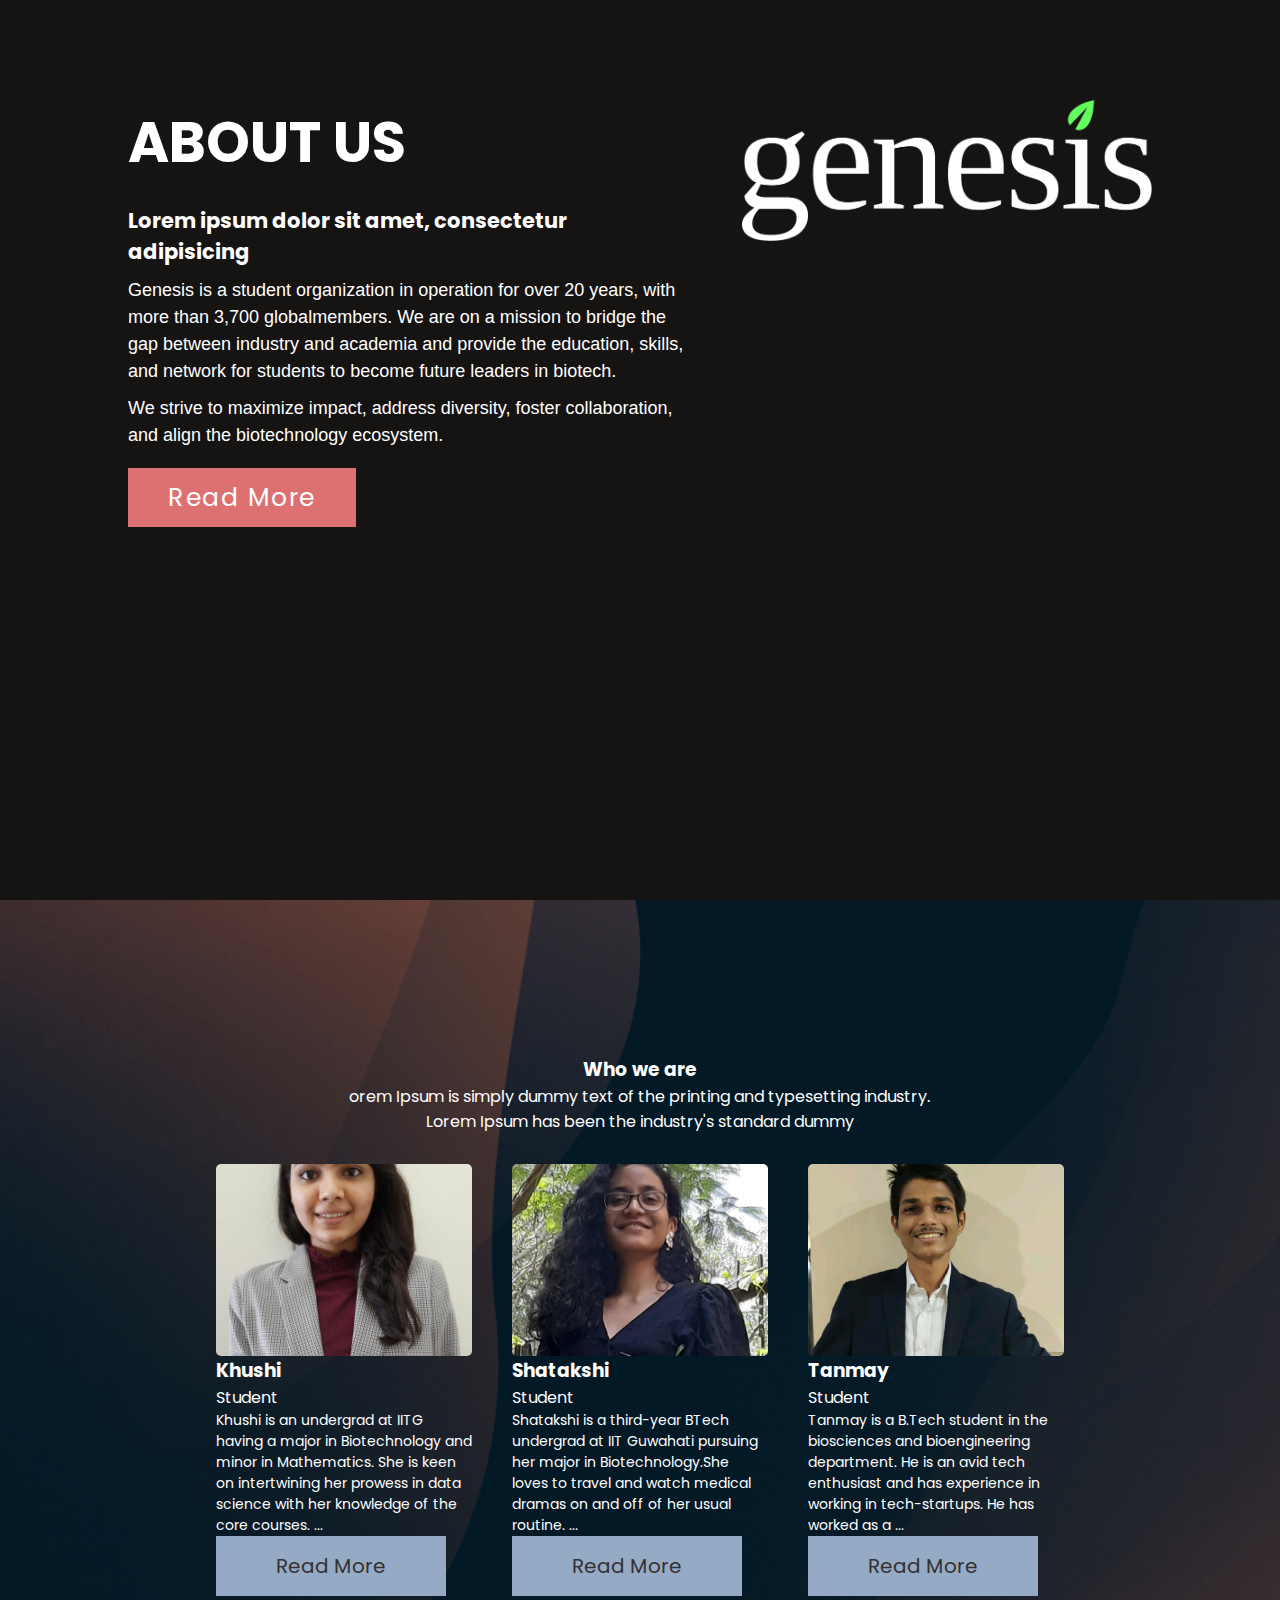
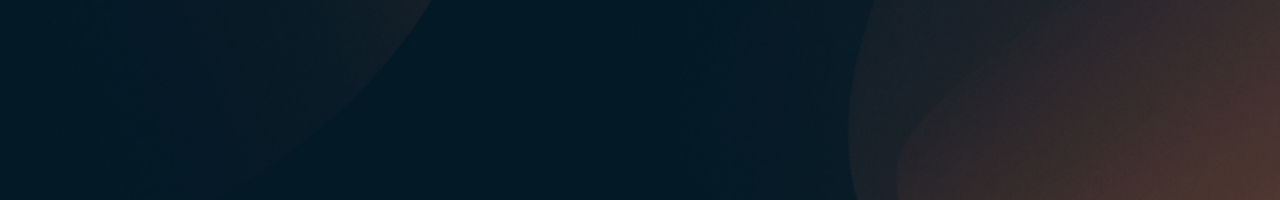
<file: About Us/index.html>
<!DOCTYPE html>
<html>

<head>
	<title>about US UI</title>
	<link rel="stylesheet" type="text/css" href="style.css">
	<link href="https://fonts.googleapis.com/css?family=Dancing+Script|Indie+Flower|Montserrat|Quicksand&display=swap"
		rel="stylesheet">

</head>

<body>

	<div class="section">
		<div class="container">
			<div class="content-section">
				<div class="title">
					<h1>About Us</h1>
				</div>
				<div class="content">
					<h3>Lorem ipsum dolor sit amet, consectetur adipisicing</h3>
					<p>Genesis is a student organization in operation for over 20 years, with more than
						3,700
						globalmembers. We are on a mission to bridge the gap between industry and academia
						and provide the
						education, skills, and network for students to become future leaders in biotech.</p>
					<p>
						We strive to maximize impact, address diversity, foster collaboration, and align the
						biotechnology ecosystem.
					</p>
					<div class="button">
						<a href="">Read More</a>
					</div>
				</div>
				<div class="social">
					<a href=""><i class="fab fa-facebook-f"></i></a>
					<a href=""><i class="fab fa-twitter"></i></a>
					<a href=""><i class="fab fa-instagram"></i></a>
				</div>
			</div>
			<div class="image-section">
				<img src="iimg1.png">
			</div>
		</div>
	</div>






	<div class="container1">

		<div class="about-us">
			<div class="who-we-are">
				<h3>Who we are</h3>
				<span>orem Ipsum is simply dummy text of the printing and typesetting industry. Lorem Ipsum has been the
					industry's standard dummy</span>
			</div>
			<div class="cards">
				<div class="card">
					<div class="card-img card-img1"></div>
					<div class="card-body">
						<h3>Khushi</h3>
						<span>Student</span>
						<p class="text">Khushi is an undergrad at IITG having a major in Biotechnology and minor in Mathematics. She
							is keen on intertwining her prowess in data science with her knowledge of the core courses.
							<span class="dots"> ...</span> <span class="moreText">Currently working on a research project under a US-based startup focused on precision
							medicine. She will be interning at Goldman Sachs as a Summer Analyst in 2022.</span></p>
							<button class="read-more-btn">Read More</button>
					</div>
				</div>


				<div class="card">
					<div class="card-img card-img2"></div>
					<card class="card-body">
						<h3>Shatakshi</h3>
						<span>Student</span>
						<p class="text1">Shatakshi is a third-year BTech undergrad at IIT Guwahati pursuing her major in
							Biotechnology.She loves to travel and watch medical dramas on and off of her usual routine.
							<span class="dots1"> ...</span> <span class="moreText1">She wishes to pursue her career in the domain of technology. She is currently also
							associated with the college's placement cell. Her passion for fitness drove her to be a part
							of the Sports Board.</span></p>
							<button class="read-more-btn1">Read More</button>
					</card>
				</div>

				<div class="card">
					<div class="card-img card-img3"></div>
					<card class="card-body">
						<h3>Tanmay</h3>
						<span>Student</span>
						<p class="text2">Tanmay is a B.Tech student in the biosciences and bioengineering department. He is an avid
							tech enthusiast and has experience in working in tech-startups. He has worked as a
							<span class="dots2"> ...</span> <span class="moreText2">web-developer intern with Edunaut. His love for books and words made him chose the position
							of the content head.He is very curious about his health along studies </span></p>
							<button class="read-more-btn2">Read More</button>
					</card>
				</div>




			</div>

			<div class="social-media">
				<i class="fa fa-github" style="font-size:24px"></i>
				<i class="fa fa-linkedin" style="font-size:24px"></i>
				<i class="fa fa-twitter" style="font-size:24px"></i>
				<i class="fa fa-facebook" style="font-size:24px"></i>
			</div>
		</div>

		<script src="./main.js"></script>


</body>

</html>
</file>
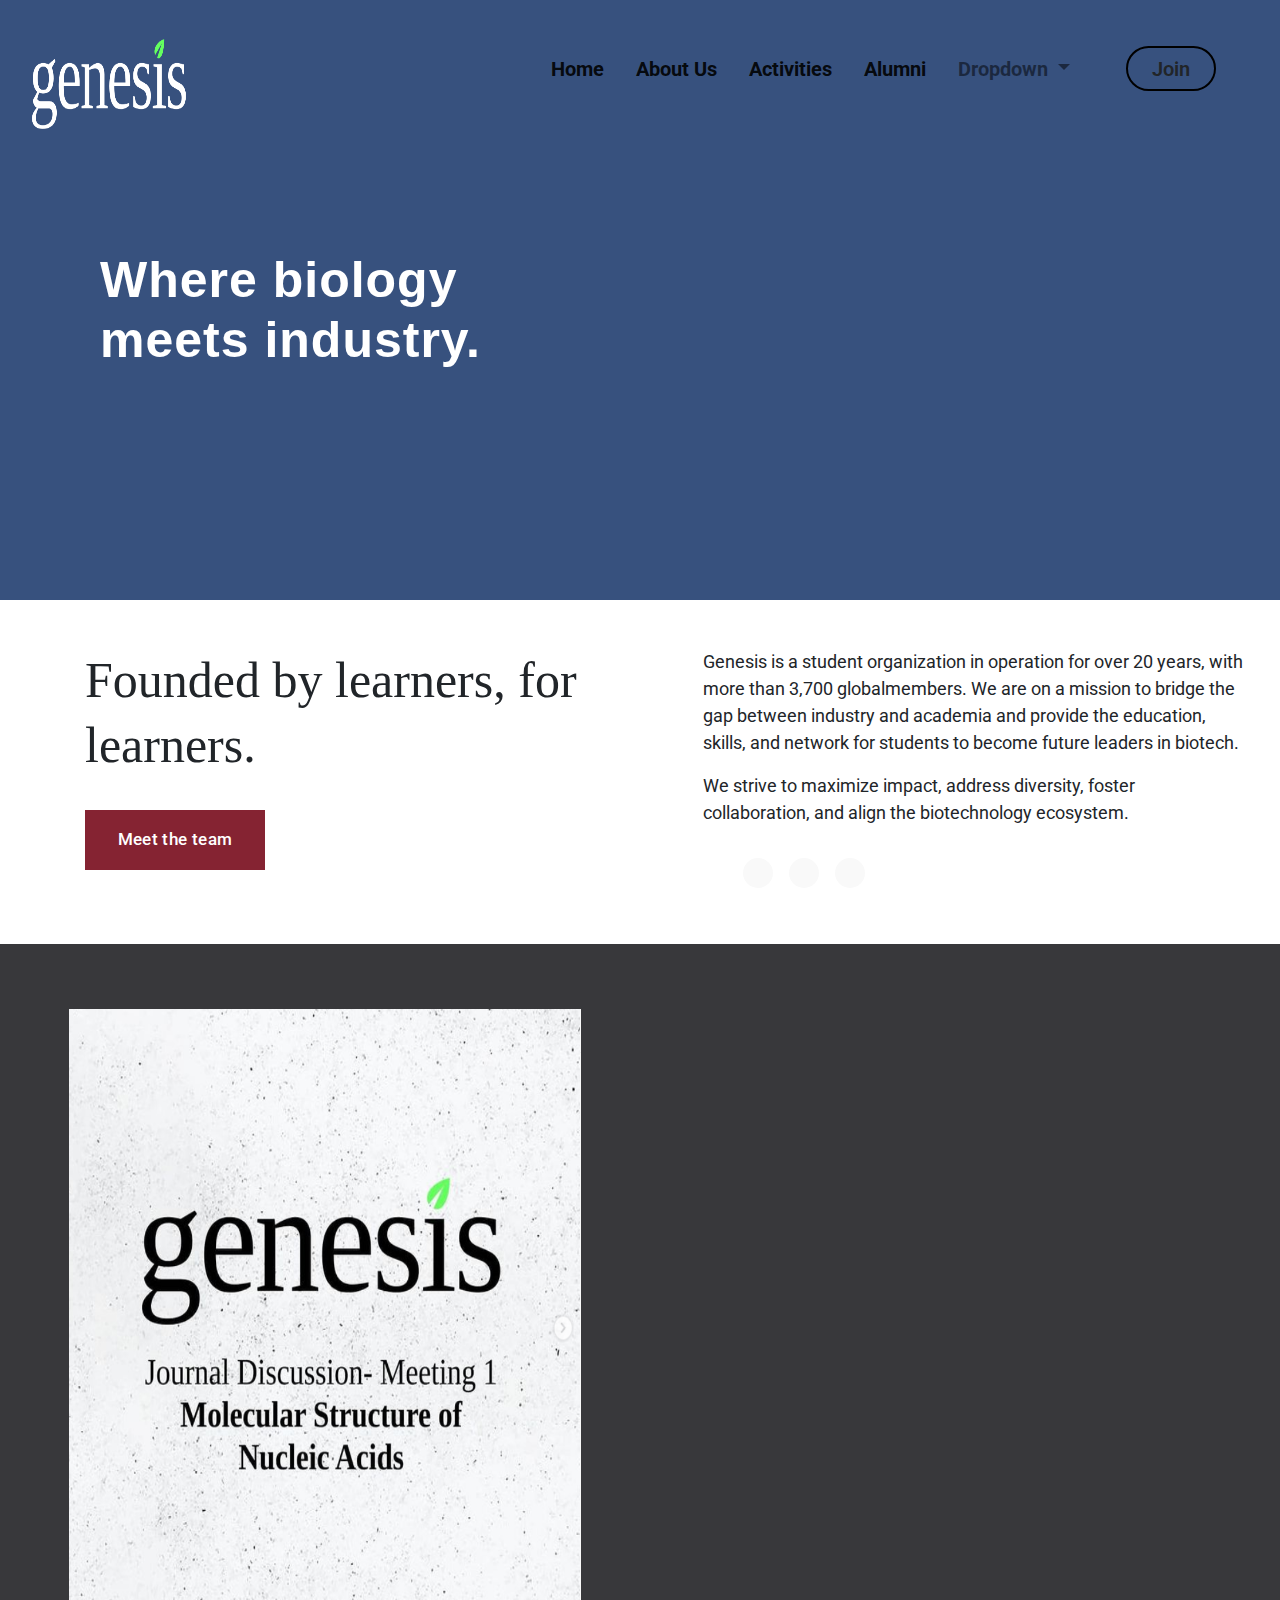
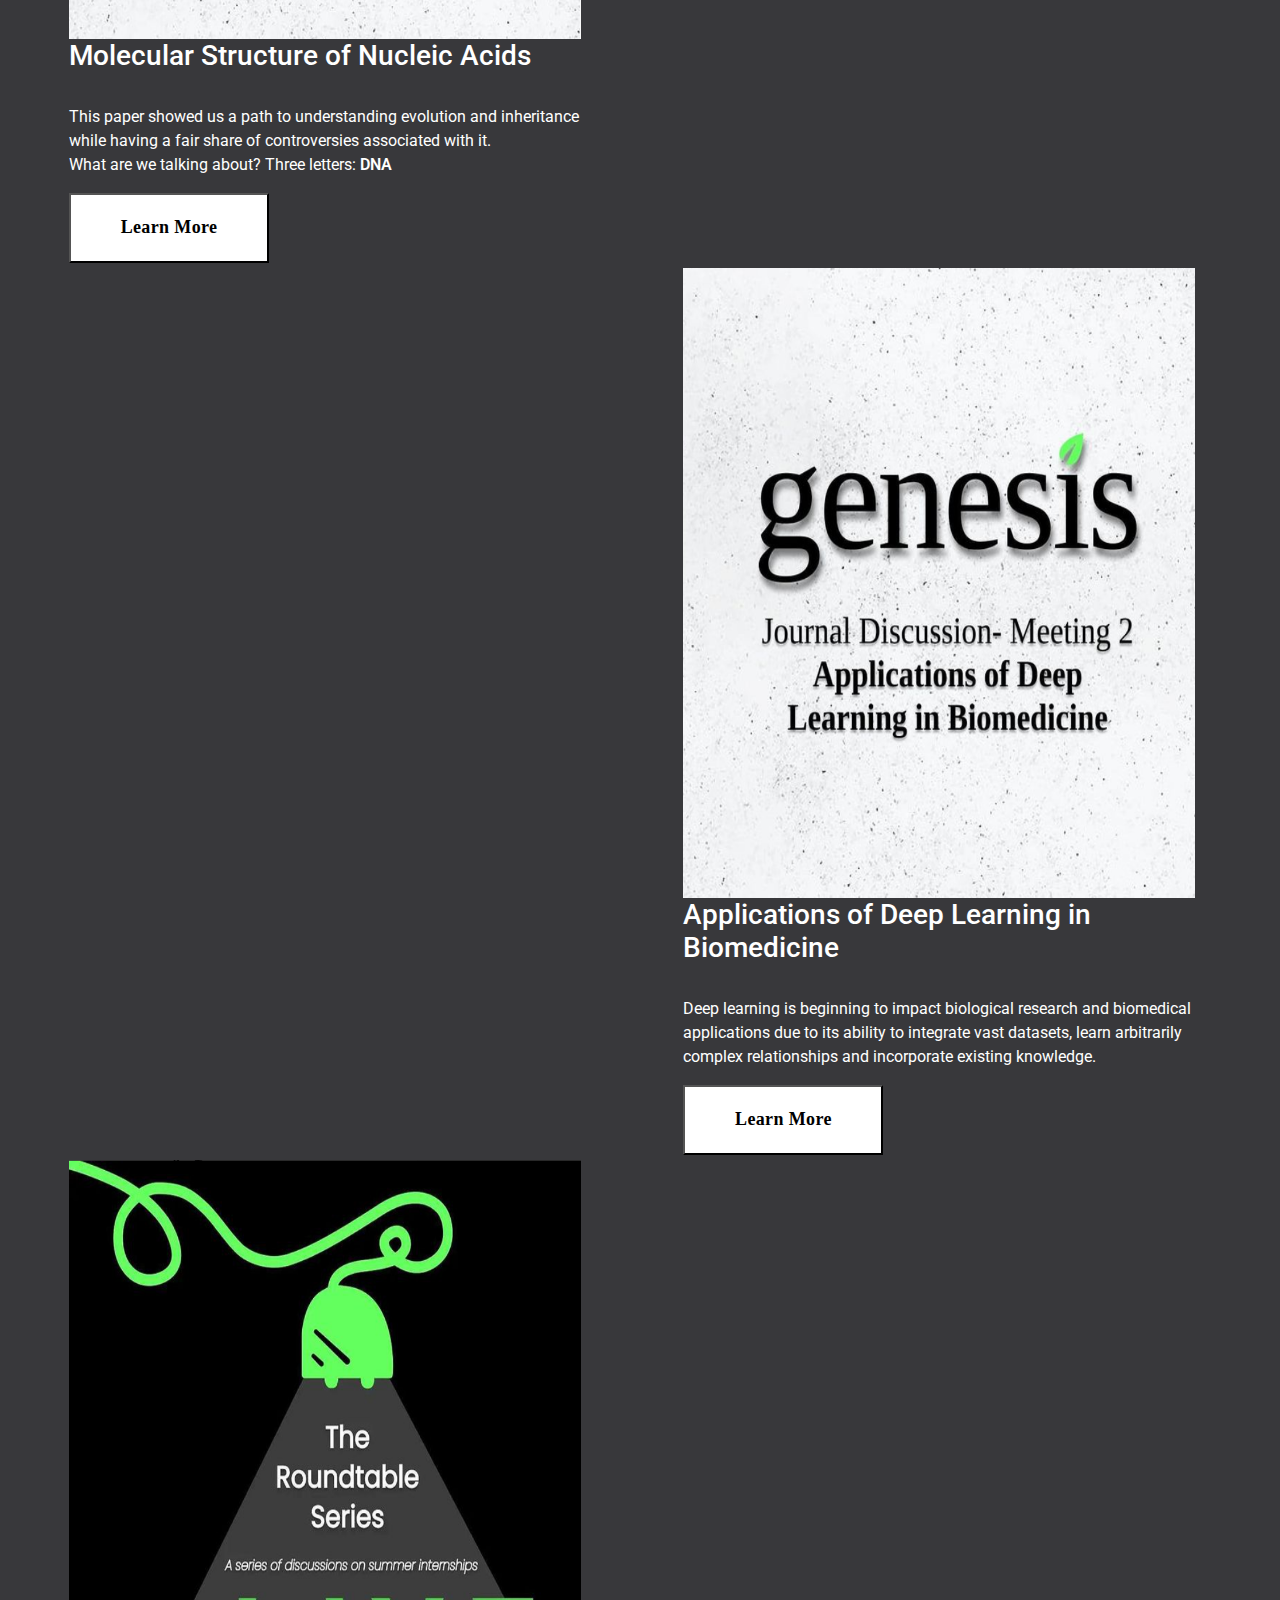
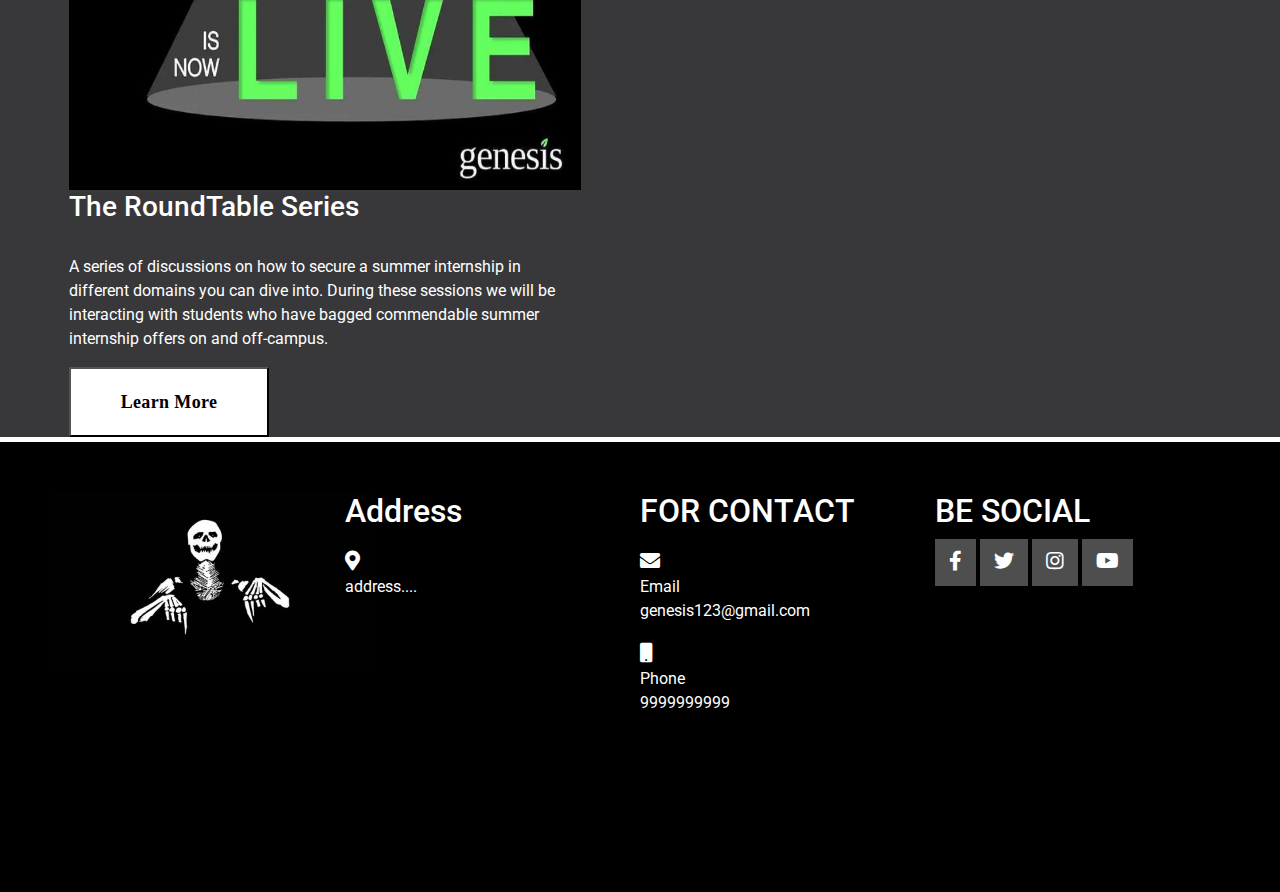
<file: Home/index.html>
<!DOCTYPE html>
<html lang="en">

    <head>
        <link rel="stylesheet" href="https://stackpath.bootstrapcdn.com/bootstrap/4.5.2/css/bootstrap.min.css"
            integrity="sha384-JcKb8q3iqJ61gNV9KGb8thSsNjpSL0n8PARn9HuZOnIxN0hoP+VmmDGMN5t9UJ0Z" crossorigin="anonymous" />
        <script src="https://stackpath.bootstrapcdn.com/bootstrap/4.5.2/js/bootstrap.min.js"
            integrity="sha384-B4gt1jrGC7Jh4AgTPSdUtOBvfO8shuf57BaghqFfPlYxofvL8/KUEfYiJOMMV+rV"
            crossorigin="anonymous"></script>
        <meta charset="UTF-8">
        <meta http-equiv="X-UA-Compatible" content="IE=edge">
        <meta name="viewport" content="width=device-width, initial-scale=1.0">
        <!-- FONT AWESOME CDN LINKED-->
        <link rel="stylesheet" href="https://cdnjs.cloudflare.com/ajax/libs/font-awesome/5.15.1/css/all.min.css"/>
        <!--GOOGLE FONT: Open Sans-->
        <link href="https://fonts.googleapis.com/css2?family=Open+Sans:wght@600&display=swap" rel="stylesheet">
        <link rel="stylesheet" href="styles.css">
        <title>Genesis</title>
    </head>

<body>


    <header class="header fixed-top navigation-bar d-flex flex-row">
        
        <nav class="navbar navbar-expand-lg navbar-light bg-transparent" style="width:100%;">
            <a href="index.html" class="logo ml-3 mt-3"><img src="genesis-logo.png" alt="Genesis"></a>
            <button class="navbar-toggler" type="button" data-toggle="collapse" data-target="#navbarSupportedContent"
                aria-controls="navbarSupportedContent" aria-expanded="false" aria-label="Toggle navigation">
                <span class="navbar-toggler-icon"></span>
            </button>
        
            <div class="collapse navbar-collapse mr-5" id="navbarSupportedContent">
                <ul class="navbar-nav ml-auto horizontal-list">
                    <li class="nav-item active pl-3">
                        <a class="nav-link" href="#"><b>Home </b><span class="sr-only">(current)</span></a>
                    </li>
                    <li class="nav-item active pl-3">
                        <a class="nav-link" href="/About Us/index.html"><b>About Us</b></a>
                    </li>
                    <li class="nav-item active pl-3">
                        <a class="nav-link" href="/Activities/index.html"><b>Activities</b></a>
                    </li>
                    <li class="nav-item active pl-3">
                        <a class="nav-link" href="/Alumni/index.html"><b>Alumni</b></a>
                    </li>
                    <li class="nav-item dropdown pl-3">
                        <a class="nav-link dropdown-toggle" href="#" id="navbarDropdown" role="button" data-toggle="dropdown"
                            aria-haspopup="true" aria-expanded="false">
                        <b> Dropdown  </b> 
                        </a>
                        <div class="dropdown-menu" aria-labelledby="navbarDropdown">
                            <a class="dropdown-item" href="#">Action</a>
                            <a class="dropdown-item" href="#">Another action</a>
                            <div class="dropdown-divider"></div>
                            <a class="dropdown-item" href="#">Something else here</a>
                        </div>
                    </li>
                    
                </ul>
                <form class="form-inline my-2 my-lg-0 ml-5">
            
                   <a href="/contact section/index.html" class="btn my-2 my-sm-0 join">Join</a>
                </form>
            </div>
        </nav>
    </header>
    <main>
        <section class="row-sm-6 intro-heading">
            <!-- <div id="video_wrapper">
                <video class="video"  autoplay muted loop>
                    <source src="bsbe.mp4" >
                </video>
            </div> -->
            <h1 class="promotion-line">
                Where biology <br>
                meets industry.
                
            </h1>
        </section>
        <section id="about">
            <div class="container mt-5">
                <div class="row">
                    <div class="d-md-flex">
                        <div class="col-12 col-md-6">
                            <div class=" d-flex flex-column">
                                <div>
                                    <h1 class="about-line">
                                        Founded by learners, for <br>
                                        learners.
                                    </h1>
                                </div>
                                <div>
                                    <a href=""><button class="meet-team mt-4"> Meet the team </button></a>
                                </div>
                            </div>
                        </div>
                        <div class="d-flex flex-column col-12 col-md-6 ml-5">
                            <div class="about-para">
                                <p>
                                    Genesis is a student organization in operation for over 20 years, with more than
                                    3,700
                                    globalmembers. We are on a mission to bridge the gap between industry and academia
                                    and provide the
                                    education, skills, and network for students to become future leaders in biotech.
                                </p>
                                <p>
                                    We strive to maximize impact, address diversity, foster collaboration, and align the
                                    biotechnology ecosystem.
                                </p>

                            </div>
                            <div>
                                <ul class="icons mt-3 social-network social-circle">
                                    <li>
                                        <a href="" class="icoLinkedin mr-3"><i class="fa fa-linkedin link"></i></a>
                                    </li>
                                    <li>
                                        <a href="https://www.facebook.com/IITG.Genesis" class="icoFacebook mr-3"><i
                                                class="fa fa-facebook link"></i></a>
                                    </li>
                                    <li>
                                        <a href="https://www.instagram.com/genesis_iitg/" class="icoInstagram mr-3"><i
                                                class="fa fa-instagram link"></i></a>
                                    </li>
                                </ul>
                            </div>
                        </div>
                    </div>
                </div>
            </div>

        </section>
        <section id="activities">
            <div class="activity-box">
                <div class="activity-container">
                    <div class="images">
                        <img src="journal.PNG">
                    </div>
                </div>
                <div class="activity-content">
                    <h3 class="activity-heading">
                        Molecular Structure of Nucleic Acids 
                    </h3>
                    <br>
                    
                    <p class="activity-para">
                        This paper showed us a path to understanding evolution and inheritance while having a fair share of controversies associated with it. 
                        <br>
                        What are we talking about? Three letters: <span style="font-weight: 600;">DNA</span>
                    </p>
                    <a href=""><button class="learn-more">Learn More</button></a>
                </div>
            </div>
            <div class="activity-box">
                <div class="activity-container">
                    <div class="images">
                        <img src="journal-1.PNG">
                    </div>
                </div>
                <div class="activity-content">
                    <h3 class="activity-heading">
                        Applications of Deep Learning in Biomedicine 
                    </h3>
                    <br>
                    
                    <p class="activity-para">
                        Deep learning is beginning to impact biological research and biomedical applications due to its ability to integrate vast datasets, learn arbitrarily complex relationships and incorporate existing knowledge. 
                    </p>
                    <a href=""><button class="learn-more">Learn More</button></a>
                </div>
            </div>
            <div class="activity-box">
                <div class="activity-container">
                    <div class="images">
                        <img src="roundtable.PNG">
                    </div>
                </div>
                <div class="activity-content">
                    <h3 class="activity-heading">
                        The RoundTable Series 
                    </h3>
                    <br>
                    
                    <p class="activity-para">
                        A series of discussions on how to secure a summer internship in different domains you can dive into. During these sessions we will be interacting with students who have bagged commendable summer internship offers on and off-campus. 
                    </p>
                    <a href=""><button class="learn-more">Learn More</button></a>
                </div>
            
            </div>
        </section>

        <footer id="footer">
            <div class="footer-w">
                <div class="img">
                    <!--CUSTOM IMG-->
                <img src="/Home/contact-skeleton.jpg" width = "800%" >
                    
                </div>
                <div class="m-left">
                    <!--HEADING-->
                    <h2>Address</h2>
                    <!--FONT AWESOME ICONS OF LOCATION-->
                    <div class="location"> <!--Nth child-->
                        <span>
                            <!--ICON-->
                            <!--ICON NAME: Location-->
                            <i class="fas fa-map-marker-alt"></i>
                        </span>
                        <span><p>address....</p></span>
                    </div>
    
                    
    
                </div>
                <div class="m-right">
                    <!--HEADING-->
                    <h2>FOR CONTACT</h2>
                    <!--FONT AWESOME ICONS OF EMAIL AND PHONE-->
                    <div class="contact">
                        <span>
                            <!--ICON NAME: Envalope-->
                            <i class="fas fa-envelope"></i>
                        </span>
                        <span>
                            <p>Email<br>genesis123@gmail.com</p>
                        </span>
                    </div>
    
                    <div class="contact">
                        <span>
                            <!--ICON NAME: Phone-->
                            <i class="fa fa-mobile" aria-hidden="true"></i>
                        </span>
                        <span>
                            <p>Phone<br>9999999999</p>
                        </span>
                    </div>
                </div>
                <div class="s-icons">
                    <!--HEADING-->
                    <h2>BE SOCIAL</h2>
                    <!--SOCIAL ICONS-->
                    <div class="s-box">
                        <!--ICON FOR FACEBOOK-->
                        <span><i class="fab fa-facebook-f"></i></span>
                        <!--ICON FOR TWITTER-->
                        <span><i class="fab fa-twitter"></i></span>
                        <!--ICON FOR INSTAGRAM-->
                        <span><i class="fab fa-instagram"></i></span>
                        <!--ICON FOR YOUTUBE-->
                        <span><i class="fab fa-youtube"></i></span>
                    </div>
                </div>
            </div>
        </footer>
            
        
    </main>
</body>

</html>
</file>
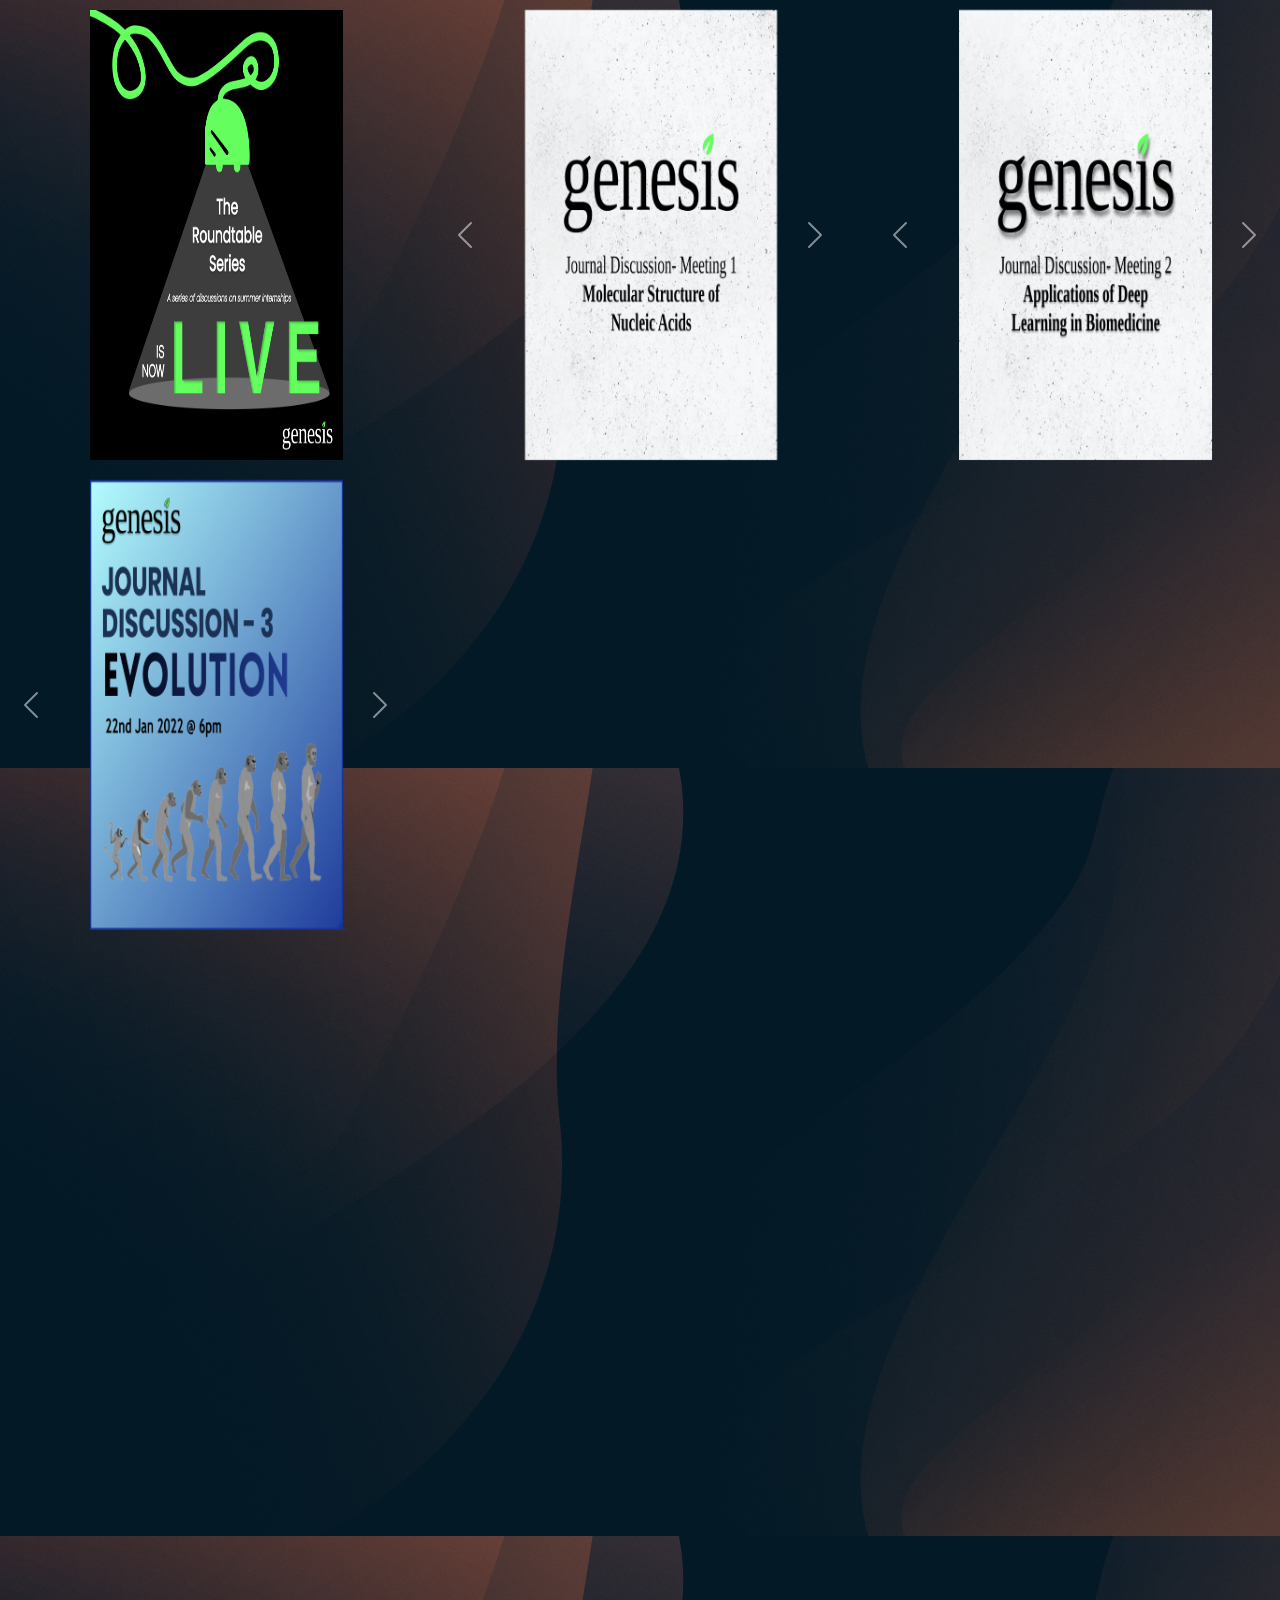
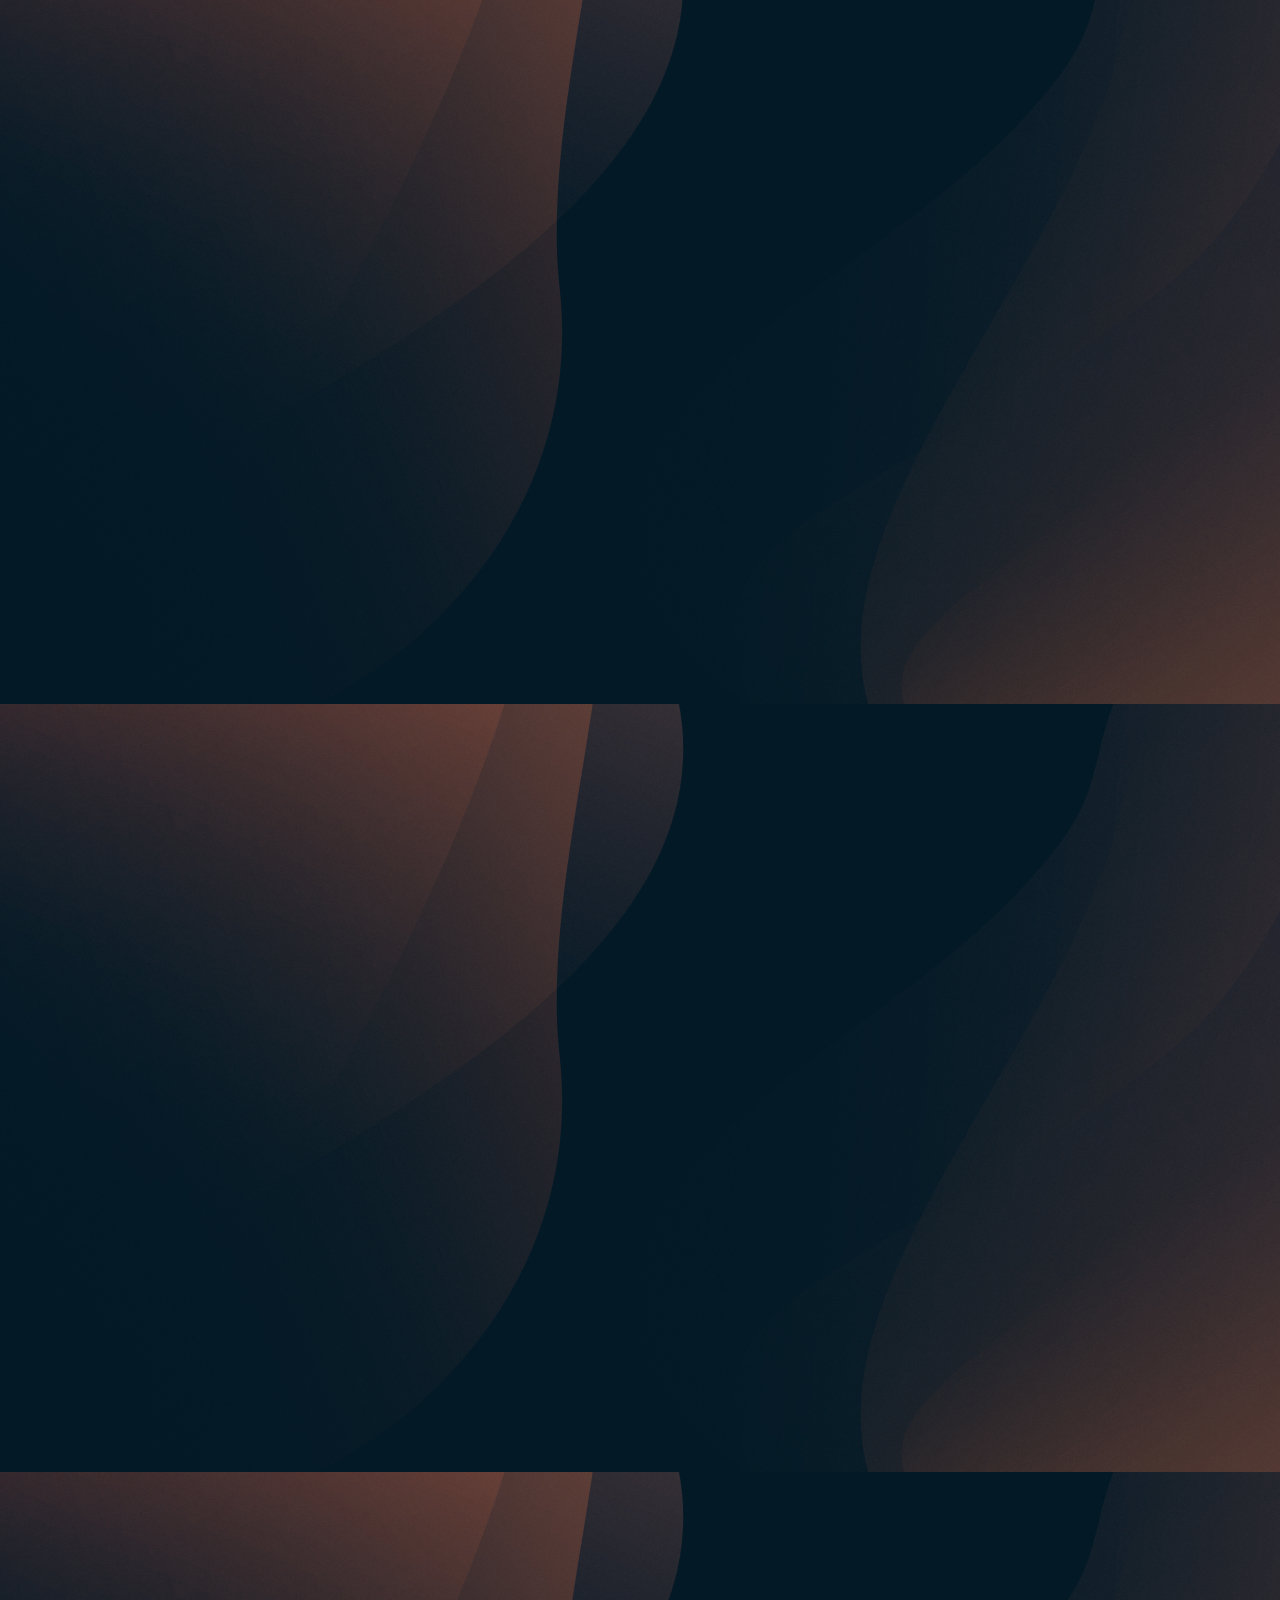
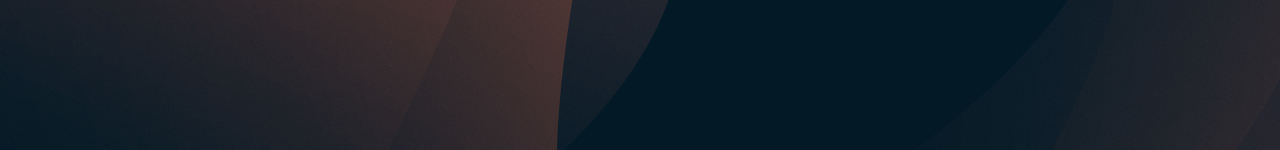
<file: Activities/Activities.html>
<!DOCTYPE html>
<html lang="en" dir="ltr">

<head>
  <meta charset="utf-8">
  <title>Activities</title>


  <link rel="stylesheet" href="https://stackpath.bootstrapcdn.com/bootstrap/4.5.2/css/bootstrap.min.css" integrity="sha384-JcKb8q3iqJ61gNV9KGb8thSsNjpSL0n8PARn9HuZOnIxN0hoP+VmmDGMN5t9UJ0Z" crossorigin="anonymous" />
  <link href="https://cdn.jsdelivr.net/npm/bootstrap@5.0.0-beta2/dist/css/bootstrap.min.css" rel="stylesheet" />
  <link rel="stylesheet" href="styles.css">
  <script src="https://cdn.jsdelivr.net/npm/bootstrap@5.0.0-beta2/dist/js/bootstrap.bundle.min.js"></script>

</head>

<body>
  <div class="activity-body">


    <div class="row">
      <div class="col-lg-4">

        <div class="activity-page-box">

          <div class="images-page">
            <img src="activities\activity1\roundtable.png">
          </div>

        </div>

      </div>

      <div class="col-lg-4">
        <div id="activity2-carousel" class="carousel slide" data-ride="false" data-interval="false">

          <div class="carousel-inner">

            <div class="carousel-item active">
              <div class="activity-page-box">
                <div class="images-page">
                  <img src="activities\activity2\Page1.png">
                </div>
              </div>
            </div>

            <div class="carousel-item">
              <div class="activity-page-box">
                <div class="images-page">
                  <img src="activities\activity2\Page2.png">
                </div>
              </div>
            </div>

            <div class="carousel-item">
              <div class="activity-page-box">
                <div class="images-page">
                  <img src="activities\activity2\Page3.jpg">
                </div>
              </div>
            </div>

            <div class="carousel-item">
              <div class="activity-page-box">
                <div class="images-page">
                  <img src="activities\activity2\Page4.png">
                </div>
              </div>
            </div>



          </div>

          <button class="carousel-control-prev" type="button" data-bs-target="#activity2-carousel" data-bs-slide="prev">
            <span class="carousel-control-prev-icon" aria-hidden="true"></span>
          </button>

          <button class="carousel-control-next" type="button" data-bs-target="#activity2-carousel" data-bs-slide="next">
            <span class="carousel-control-next-icon" aria-hidden="true"></span>
          </button>

        </div>

      </div>

      <div class="col-lg-4">

        <div id="activity3-carousel" class="carousel slide" data-ride="false" data-interval="false">

          <div class="carousel-inner">

            <div class="carousel-item active">
              <div class="activity-page-box">
                <div class="images-page">
                  <img src="activities\activity3\Page1.png">
                </div>
              </div>
            </div>

            <div class="carousel-item">
              <div class="activity-page-box">
                <div class="images-page">
                  <img src="activities\activity3\Page2.png">
                </div>
              </div>
            </div>

            <div class="carousel-item">
              <div class="activity-page-box">
                <div class="images-page">
                  <img src="activities\activity3\Page3.png">
                </div>
              </div>
            </div>

            <div class="carousel-item">
              <div class="activity-page-box">
                <div class="images-page">
                  <img src="activities\activity3\Page4.png">
                </div>
              </div>
            </div>

            <div class="carousel-item">
              <div class="activity-page-box">
                <div class="images-page">
                  <img src="activities\activity3\Page5.png">
                </div>
              </div>
            </div>

            <div class="carousel-item">
              <div class="activity-page-box">
                <div class="images-page">
                  <img src="activities\activity3\Page6.png">
                </div>
              </div>
            </div>

          </div>

          <button class="carousel-control-prev" type="button" data-bs-target="#activity3-carousel" data-bs-slide="prev">
            <span class="carousel-control-prev-icon" aria-hidden="true"></span>
          </button>

          <button class="carousel-control-next" type="button" data-bs-target="#activity3-carousel" data-bs-slide="next">
            <span class="carousel-control-next-icon" aria-hidden="true"></span>
          </button>

        </div>

      </div>

    </div>

<div class="row">
  <div class="col-lg-4">
    <div id="activity4-carousel" class="carousel slide" data-ride="false" data-interval="false" data-interval="false">

      <div class="carousel-inner">

        <div class="carousel-item active">
          <div class="activity-page-box">
            <div class="images-page">
              <img src="activities\activity4\J3_1.png">
            </div>
          </div>
        </div>

        <div class="carousel-item">
          <div class="activity-page-box">
            <div class="images-page">
              <img src="activities\activity4\J3_2.png">
            </div>
          </div>
        </div>

        <div class="carousel-item">
          <div class="activity-page-box">
            <div class="images-page">
              <img src="activities\activity4\J3_3.png">
            </div>
          </div>
        </div>



      </div>

      <button class="carousel-control-prev" type="button" data-bs-target="#activity4-carousel" data-bs-slide="prev">
        <span class="carousel-control-prev-icon" aria-hidden="true"></span>
      </button>

      <button class="carousel-control-next" type="button" data-bs-target="#activity4-carousel" data-bs-slide="next">
        <span class="carousel-control-next-icon" aria-hidden="true"></span>
      </button>

    </div>

  </div>
</div>


  </div>


</body>

</html>
</file>
<file: About Us/style.css>
@import url('https://fonts.googleapis.com/css2?family=Poppins:wght@200;300;400&display=swap');
*{
	margin:0px;
	padding:0px;
	box-sizing: border-box;
	font-family: 'Poppins', sans-serif;
}

.moreText {
	display: none;
  }
.read-more-btn {
	padding: 15px 60px;
	background-color: rgb(149, 170, 197);
	color: rgb(53, 49, 49);
	border: none;
	outline: none;
	font-size: 20px;
	cursor: pointer;
  }
.text.show-more .moreText {
	display: inline;
  }
.text.show-more .dots {
	display: none;
  }

  .moreText1 {
	display: none;
  }
.read-more-btn1 {
	padding: 15px 60px;
	background-color: rgb(149, 170, 197);
	color: rgb(53, 49, 49);
	border: none;
	outline: none;
	font-size: 20px;
	cursor: pointer;
  }
.text1.show-more1 .moreText1 {
	display: inline;
  }
.text1.show-more1 .dots1 {
	display: none;
  }

  .moreText2 {
	display: none;
  }
.read-more-btn2 {
	padding: 15px 60px;
	background-color: rgb(149, 170, 197);
	color: rgb(53, 49, 49);
	border: none;
	outline: none;
	font-size: 20px;
	cursor: pointer;
  }
.text2.show-more2 .moreText2 {
	display: inline;
  }
.text2.show-more1 .dots2 {
	display: none;
  }




.section{
	width: 100%;
	min-height: 100vh;
	background-color: rgb(22, 19, 19);
}
.container{
	width: 80%;
	display: block;
	margin:auto;
	padding-top: 100px;
}
.content-section{
	float: left;
	width: 55%;
	color: #fff;
}
.image-section{
	float: right;
	width: 40%;
}
.image-section img{
	width: 100%;
	height: auto;
}
.content-section .title{
	text-transform: uppercase;
	font-size: 28px;
}
.content-section .content h3{
	margin-top: 20px;
	color:#fffefe;
	font-size: 21px;
}
.content-section .content p{
	margin-top: 10px;
	font-family: sans-serif;
	font-size: 18px;
	line-height: 1.5;
}
.content-section .content .button{
	margin-top: 30px;
}
.content-section .content .button a{
	background-color: #dd7171;
	padding:12px 40px;
	text-decoration: none;
	color:#fff;
	font-size: 25px;
	letter-spacing: 1.5px;
}
.content-section .content .button a:hover{
	background-color: #a52a2a;
	color:rgb(99, 64, 64);
}
.content-section .social{
	margin: 40px 40px;
}
.content-section .social i{
	color:#a52a2a;
	font-size: 30px;
	padding:0px 10px;
}
.content-section .social i:hover{
	color:#a04d4d;
}
@media screen and (max-width: 768px){
	.container{
	width: 80%;
	display: block;
	margin:auto;
	padding-top:50px;
}
.content-section{
	float:none;
	width:100%;
	display: block;
	margin:auto;
}
.image-section{
	float:none;
	width:100%;
	
}
.image-section img{
	width: 100%;
	height: auto;
	display: block;
	margin:auto;
}
.content-section .title{
	text-align: center;
	font-size: 19px;
}
.content-section .content .button{
	text-align: center;
}
.content-section .content .button a{
	padding:9px 30px;
}
.content-section .social{
	text-align: center;
}

}







body{
	margin:0;
	padding: 0;
	font-family: 'Montserrat', sans-serif;
}
.container1{
	width: 100%;
	height: 100vh;
	display: flex;
	justify-content: center;
	align-items: center;
	flex-direction: column;
	background-image: url(bg3.jpg);
	background-size: cover;
	background-position: center center;
	color: #fff;
	padding: 0
}

.about-us{
	display: flex;
	justify-content: center;
	align-items: center;
	width: 100%;
	flex-direction: column;
}
.who-we-are{
	display: flex;
	justify-content: center;
	align-items: center;
	flex-direction: column;
	height: 30%;
}
.who-we-are span{
	width: 60%;
	align-items: center;
text-align: center;
}
.cards{
	display: flex;
	justify-content: center;
	align-items: center;
	margin:10px;
	flex-wrap: wrap;
}
.card-img{
	border-radius: 5px;
}
.cards .card{
	width: 16rem;
	margin: 20px;
}
.card p{
	font-size: 14px;
}
.social-media{
	width: 90%;
	display: flex;
	justify-content: flex-end;
}
.social-media i{
	margin:10px;
}
.active{
	border-bottom: 1px solid #fff;
}
.card-img1{
	width: 100%;
	height: 12rem;
	background-image: url('01.jpg');
	background-size: cover;
	background-position: center center;
}
.card-img2{
	width: 100%;
	height: 12rem;
	background-image: url('02.jfif');
	background-size: cover;
	background-position: center center;
}
.card-img3{
	width: 100%;
	height: 12rem;
	background-image: url('03.jfif');
	background-size: cover;
	background-position: center center;
}
.card-img4{
	width: 100%;
	height: 12rem;
	background-image: url('04.jpg');
	background-size: cover;
	background-position: center center;
}
</file>
<file: Home/styles.css>
@import url("https://fonts.googleapis.com/css2?family=Bree+Serif&family=Caveat:wght@400;700&family=Lobster&family=Monoton&family=Open+Sans:ital,wght@0,400;0,700;1,400;1,700&family=Playfair+Display+SC:ital,wght@0,400;0,700;1,700&family=Playfair+Display:ital,wght@0,400;0,700;1,700&family=Roboto:ital,wght@0,400;0,700;1,400;1,700&family=Source+Sans+Pro:ital,wght@0,400;0,700;1,700&family=Work+Sans:ital,wght@0,400;0,700;1,700&display=swap");

/*     navigation bar and options     */
*{
    box-sizing: border-box;
}
/* .navigation-bar{
    background-color: #37517E;
    height: 14.5vh;
    display: inline-block;
} */
.header{
    transition: all 0.5s;
    z-index: 997;
}
.fixed-top{
    position: absolute;
    top: 0;
    right: 0;
    left: 0;
}
/* #navigation-options{
    display: inline-block;
} */
.logo img{
    width: 12vw;
    height: 10vh;
     margin-top: 15px;
    /* margin-left: 30px;
    margin-right: 600px;  */
}
/* .horizontal-list{
    list-style: none;
    padding-left: 0px;
}
.horizontal-list li{
    display: inline-block;
    margin: 26px 10px 10px 0px;
    padding-right: 20px;
} */
.horizontal-list li a:hover{
    color: white;
}
.horizontal-list li a{
    font-size: 20px;
    color: black;
    text-decoration: none;
    transition: color 0.5s;
}
.join{
    border-radius: 50px;
    align-items: center;
    width: 90px;
    height: 45px;
    background-color: transparent;
    border: 2px solid black;
    transition: color 0.5s;
    font-size: 20px;
    font-weight: 600;
}
.join:hover{
    background-color: blue;
    color: white;
    border: 0px transparent;
}

/*      Intro heading section     */
.intro-heading{
    background-color: #37517E;
    background-repeat: no-repeat;
    height: 600px;
    object-fit: contain;

}
.promotion-line{
    padding-top: 250px;
    padding-left: 100px;
    color: white;
    font-size: 50px;
    font-weight: 700;
    font-family: "Jost", sans-serif;
    letter-spacing: 1px;
}

/*      About section      */

.about-line{
    font-weight: 540;
    font-family: "acumin-pro";
    line-height: 1.2992;
    font-size: 50px;
}

.meet-team{
    color: #fff;
    background-color: #852332;
    border-color: #852332;
    letter-spacing: .02em;
    height: 60px;
    width: 180px;
    font-weight: 500;
    border: transparent;
    font-size: 17px;
}
.about-para{
    font-size: 18px;
}

/*    social icons     */

.social-network a.icoFacebook:hover {
    background-color: #3B5998;
  }

  .social-network a.icoLinkedin:hover {
    background-color: #007bb7;
  }

  .social-network a.icoInstagram:hover {
      background-color: #CC366D;
  }

  .social-network a.icoFacebook:hover i,
  .social-network a.icoLinkedin:hover i,
  .social-network a.icoInstagram:hover i {
    color: #fff;
  }

  .social-network a.socialIcon:hover,
  .socialHoverClass {
    color: #44BCDD;
  }

  .social-circle li a {
    display: inline-block;
    position: relative;
    margin: 0 auto 0 auto;
    -moz-border-radius: 50%;
    -webkit-border-radius: 50%;
    border-radius: 50%;
    text-align: center;
    width: 30px;
    height: 30px;
    font-size: 20px;
  }

  .social-circle li i {
    margin: 0;
    line-height: 30px;
    text-align: center;
  }

  .social-circle li a:hover i,
  .triggeredHover {
    -moz-transform: rotate(360deg);
    -webkit-transform: rotate(360deg);
    -ms--transform: rotate(360deg);
    transform: rotate(360deg);
    -webkit-transition: all 0.2s;
    -moz-transition: all 0.2s;
    -o-transition: all 0.2s;
    -ms-transition: all 0.2s;
    transition: all 0.2s;
  }

  .social-circle i {
    color: #595959;
    -webkit-transition: all 0.8s;
    -moz-transition: all 0.8s;
    -o-transition: all 0.8s;
    -ms-transition: all 0.8s;
    transition: all 0.8s;
  }

  .social-network a {
    background-color: #F9F9F9;
  }
  .icons{
      list-style-type: none;
      display: flex;
  }
.link{
    margin-right: 40px;
}
/*    Activities section    */
#activities{
    background-color: #38383B;
    margin-top: 40px;
    padding-top: 60px;
}
.activity-box{
    position: relative;
    margin: 5px;
    width: 40%;
    min-height: 150px;
    /* border: 2px solid black; */
    left: 5%;
}
/* .activity-content{
    position: relative;
    margin: 5px;
    width: 40%;
    min-height: 150px;
    border: 2px solid black;
    left: 5%;
} */
.activity-box:nth-child(2n){
    left: 53%;
}
.activity-content:nth-child(2n+1){
    left: 53%;
}
/* .activity-box:nth-child(2n+1)::after{
    position: absolute;
    top: 35%;
    right:-13%;
    border-radius: 50%;
    width: 0.5rem;
    height: 0.5rem;
    background-color: #38383B;
}
.activity-box:nth-child(2n)::after{
    position: absolute;
    top: 35%;
    right:-13%;
    border-radius: 50%;
    width: 0.5rem;
    height: 0.5rem;
    background-color: #38383B;
} */
.post{
  padding-left:  65px;
}
.activities{
  padding-left: 20px;
}
.learn-more{
    border-radius: 0%;
    width: 200px;
    height: 70px;
    background-color: white;
    color: black;
    font-size: 18px;
    letter-spacing: 0.02em;
    font-weight: 600;
    font-family: "calibri";

}
.learn-more-activities{
  padding: 10px;
  padding-left:60px;
}
.learn-more-post{
  padding-top:  15px;
  padding-left: 65px;

}
.learn-more:hover{
    background-color: grey;
    transition: 0.3s;
}
.images img{
    width: 40vw;
    height: 70vh;
}
.activity-heading{
    color: white;
}
.activity-para{
    color: white;
}
/* activity page */
.activity-body {
	background-image: url(bg3.jpg);
	height: 3350px;
	color: #fff;
}
.activity-page-box{
    /* position: relative; */
    padding: 10px;
    width: 30%;
    min-height: 100px;
    /* border: 2px solid black; */
    left: 5%;
}
/* .activity-page-box:nth-child(2n){
    left: 53%;
} */
.images-page img{

    width: 26vw;
    height: 50vh;
    padding-left: 80px;
}

/* Footer section */
/* GLOBAL ONLY FOR FOOTER */
h2 {
    color: white;
}
span i {
    font-size: 20px;
    cursor: pointer;
}

/** FOOTER STYLING **/

#footer {
    width: 100%;
    position: absolute;
    /* top: 50%; */
    min-height: 50vh;
    background-color: #000000;
    overflow: hidden;
    
}

/** GRID **/
/** ONLY FOR WEB VIEW **/
#footer .footer-w {
    padding: 0 50px;
    display: grid;
    grid-template-columns: 25% 25% 25% 25%;
}

/** IMG **/

.img {
    margin-top: 50px;
    width: 50px;
    height: 100px;
    padding-right: 10px;
}

/** M-LEFT AND M-RIGHT AND SOCIAL ICONS DIV STYLING **/

.m-left, .m-right, .s-icons {
    margin-top: 50px;
}

.s-icons {
    margin-bottom: 50px;
}


/** SEPARATE STYLING **/

.m-left h2, .m-right h2, .s-icons h2 {
    margin-bottom: 20px;
}

.m-left .location, .m-right .contact, .s-icons .s-box span {
    color: white;
}

.m-left .location {
    margin-bottom: 20px;
}

.m-right .contact {
    margin-bottom: 20px;
}

/** SOCIAL ICONS BACKGROUND COLOR AND GAP**/

.s-box span i {
    font-size: 20px;
}

.s-icons .s-box span {
    margin-top: 10px;
    padding: 14px;
    background-color: rgba(128, 128, 128, 0.609);
    cursor: pointer;
    transition: .5s;
}

/** HOVER STATE **/

/** FOR FACEBOOK **/
.s-box span:hover:nth-child(1) {
    background-color: #3b5999;
}

/** FOR TWITTER **/
.s-box span:hover:nth-child(2) {
    background-color: #55acee;;
}

/** FOR INSTAGRAM **/
.s-box span:hover:nth-child(3) {
    background-color: #e4405f;
}

/** FOR YOUTUBE **/
.s-box span:hover:nth-child(4) {
    background-color: #cd201f;
}


/** MOBILE AND TAB FRIENDLY RESPONSIVENESS **/

@media only screen and (max-width: 951px) {
    #footer .footer-w { /** ONLY BLOCK PROPERTY **/
        padding: 0 50px;
        display: block;
        /** APPLY TEXT-ALIGN CENTER TO MAKE MORE BEAUTIFUL **/
        text-align: center;
    }
}
</file>
<file: Activities/styles.css>
@import url("https://fonts.googleapis.com/css2?family=Bree+Serif&family=Caveat:wght@400;700&family=Lobster&family=Monoton&family=Open+Sans:ital,wght@0,400;0,700;1,400;1,700&family=Playfair+Display+SC:ital,wght@0,400;0,700;1,700&family=Playfair+Display:ital,wght@0,400;0,700;1,700&family=Roboto:ital,wght@0,400;0,700;1,400;1,700&family=Source+Sans+Pro:ital,wght@0,400;0,700;1,700&family=Work+Sans:ital,wght@0,400;0,700;1,700&display=swap");

/*     navigation bar and options     */
*{
    box-sizing: border-box;
}
/* .navigation-bar{
    background-color: #37517E;
    height: 14.5vh;
    display: inline-block;
} */
.header{
    transition: all 0.5s;
    z-index: 997;
}
.fixed-top{
    position: absolute;
    top: 0;
    right: 0;
    left: 0;
}
/* #navigation-options{
    display: inline-block;
} */
.logo img{
    width: 12vw;
    height: 10vh;
     margin-top: 15px;
    /* margin-left: 30px;
    margin-right: 600px;  */
}
/* .horizontal-list{
    list-style: none;
    padding-left: 0px;
}
.horizontal-list li{
    display: inline-block;
    margin: 26px 10px 10px 0px;
    padding-right: 20px;
} */
.horizontal-list li a:hover{
    color: white;
}
.horizontal-list li a{
    font-size: 20px;
    color: black;
    text-decoration: none;
    transition: color 0.5s;
}
.join{
    border-radius: 50px;
    align-items: center;
    width: 90px;
    height: 45px;
    background-color: transparent;
    border: 2px solid black;
    transition: color 0.5s;
    font-size: 20px;
    font-weight: 600;
}
.join:hover{
    background-color: blue;
    color: white;
    border: 0px transparent;
}

/*      Intro heading section     */
.intro-heading{
    background-color: #37517E;
    background-repeat: no-repeat;
    height: 600px;
    object-fit: contain;

}
.promotion-line{
    padding-top: 250px;
    padding-left: 100px;
    color: white;
    font-size: 50px;
    font-weight: 700;
    font-family: "Jost", sans-serif;
    letter-spacing: 1px;
}

/*      About section      */

.about-line{
    font-weight: 540;
    font-family: "acumin-pro";
    line-height: 1.2992;
    font-size: 50px;
}

.meet-team{
    color: #fff;
    background-color: #852332;
    border-color: #852332;
    letter-spacing: .02em;
    height: 60px;
    width: 180px;
    font-weight: 500;
    border: transparent;
    font-size: 17px;
}
.about-para{
    font-size: 18px;
}

/*    social icons     */

.social-network a.icoFacebook:hover {
    background-color: #3B5998;
  }

  .social-network a.icoLinkedin:hover {
    background-color: #007bb7;
  }

  .social-network a.icoInstagram:hover {
      background-color: #CC366D;
  }

  .social-network a.icoFacebook:hover i,
  .social-network a.icoLinkedin:hover i,
  .social-network a.icoInstagram:hover i {
    color: #fff;
  }

  .social-network a.socialIcon:hover,
  .socialHoverClass {
    color: #44BCDD;
  }

  .social-circle li a {
    display: inline-block;
    position: relative;
    margin: 0 auto 0 auto;
    -moz-border-radius: 50%;
    -webkit-border-radius: 50%;
    border-radius: 50%;
    text-align: center;
    width: 30px;
    height: 30px;
    font-size: 20px;
  }

  .social-circle li i {
    margin: 0;
    line-height: 30px;
    text-align: center;
  }

  .social-circle li a:hover i,
  .triggeredHover {
    -moz-transform: rotate(360deg);
    -webkit-transform: rotate(360deg);
    -ms--transform: rotate(360deg);
    transform: rotate(360deg);
    -webkit-transition: all 0.2s;
    -moz-transition: all 0.2s;
    -o-transition: all 0.2s;
    -ms-transition: all 0.2s;
    transition: all 0.2s;
  }

  .social-circle i {
    color: #595959;
    -webkit-transition: all 0.8s;
    -moz-transition: all 0.8s;
    -o-transition: all 0.8s;
    -ms-transition: all 0.8s;
    transition: all 0.8s;
  }

  .social-network a {
    background-color: #F9F9F9;
  }
  .icons{
      list-style-type: none;
      display: flex;
  }
.link{
    margin-right: 40px;
}
/*    Activities section    */
#activities{
    background-color: #38383B;
    margin-top: 40px;
    padding-top: 60px;
}
.activity-box{
    position: relative;
    margin: 5px;
    width: 40%;
    min-height: 150px;
    /* border: 2px solid black; */
    left: 5%;
}
/* .activity-content{
    position: relative;
    margin: 5px;
    width: 40%;
    min-height: 150px;
    border: 2px solid black;
    left: 5%;
} */
.activity-box:nth-child(2n){
    left: 53%;
}
.activity-content:nth-child(2n+1){
    left: 53%;
}
/* .activity-box:nth-child(2n+1)::after{
    position: absolute;
    top: 35%;
    right:-13%;
    border-radius: 50%;
    width: 0.5rem;
    height: 0.5rem;
    background-color: #38383B;
}
.activity-box:nth-child(2n)::after{
    position: absolute;
    top: 35%;
    right:-13%;
    border-radius: 50%;
    width: 0.5rem;
    height: 0.5rem;
    background-color: #38383B;
} */
.post{
  padding-left:  65px;
}
.activities{
  padding-left: 20px;
}
.learn-more{
    border-radius: 0%;
    width: 200px;
    height: 70px;
    background-color: white;
    color: black;
    font-size: 18px;
    letter-spacing: 0.02em;
    font-weight: 600;
    font-family: "calibri";

}
.learn-more-activities{
  padding: 10px;
  padding-left:60px;
}
.learn-more-post{
  padding-top:  15px;
  padding-left: 65px;

}
.learn-more:hover{
    background-color: grey;
    transition: 0.3s;
}
.images img{
    width: 40vw;
    height: 70vh;
}
.activity-heading{
    color: white;
}
.activity-para{
    color: white;
}
/* activity page */
.activity-body {
	background-image: url(bg3.jpg);
	height: 3350px;
	color: #fff;
}
.activity-page-box{
    /* position: relative; */
    padding: 10px;
    width: 30%;
    min-height: 100px;
    /* border: 2px solid black; */
    left: 5%;
}
/* .activity-page-box:nth-child(2n){
    left: 53%;
} */
.images-page img{

    width: 26vw;
    height: 50vh;
    padding-left: 80px;
}

/* Footer section */
/* GLOBAL ONLY FOR FOOTER */
h2 {
    color: white;
}
span i {
    font-size: 20px;
    cursor: pointer;
}

/** FOOTER STYLING **/

#footer {
    width: 100%;
    position: absolute;
    /* top: 50%; */
    min-height: 50vh;
    background-color: #000000;
    overflow: hidden;
    
}

/** GRID **/
/** ONLY FOR WEB VIEW **/
#footer .footer-w {
    padding: 0 50px;
    display: grid;
    grid-template-columns: 25% 25% 25% 25%;
}

/** IMG **/

.img {
    margin-top: 50px;
    width: 50px;
    height: 100px;
    padding-right: 10px;
}

/** M-LEFT AND M-RIGHT AND SOCIAL ICONS DIV STYLING **/

.m-left, .m-right, .s-icons {
    margin-top: 50px;
}

.s-icons {
    margin-bottom: 50px;
}


/** SEPARATE STYLING **/

.m-left h2, .m-right h2, .s-icons h2 {
    margin-bottom: 20px;
}

.m-left .location, .m-right .contact, .s-icons .s-box span {
    color: white;
}

.m-left .location {
    margin-bottom: 20px;
}

.m-right .contact {
    margin-bottom: 20px;
}

/** SOCIAL ICONS BACKGROUND COLOR AND GAP**/

.s-box span i {
    font-size: 20px;
}

.s-icons .s-box span {
    margin-top: 10px;
    padding: 14px;
    background-color: rgba(128, 128, 128, 0.609);
    cursor: pointer;
    transition: .5s;
}

/** HOVER STATE **/

/** FOR FACEBOOK **/
.s-box span:hover:nth-child(1) {
    background-color: #3b5999;
}

/** FOR TWITTER **/
.s-box span:hover:nth-child(2) {
    background-color: #55acee;;
}

/** FOR INSTAGRAM **/
.s-box span:hover:nth-child(3) {
    background-color: #e4405f;
}

/** FOR YOUTUBE **/
.s-box span:hover:nth-child(4) {
    background-color: #cd201f;
}


/** MOBILE AND TAB FRIENDLY RESPONSIVENESS **/

@media only screen and (max-width: 951px) {
    #footer .footer-w { /** ONLY BLOCK PROPERTY **/
        padding: 0 50px;
        display: block;
        /** APPLY TEXT-ALIGN CENTER TO MAKE MORE BEAUTIFUL **/
        text-align: center;
    }
}
</file>
